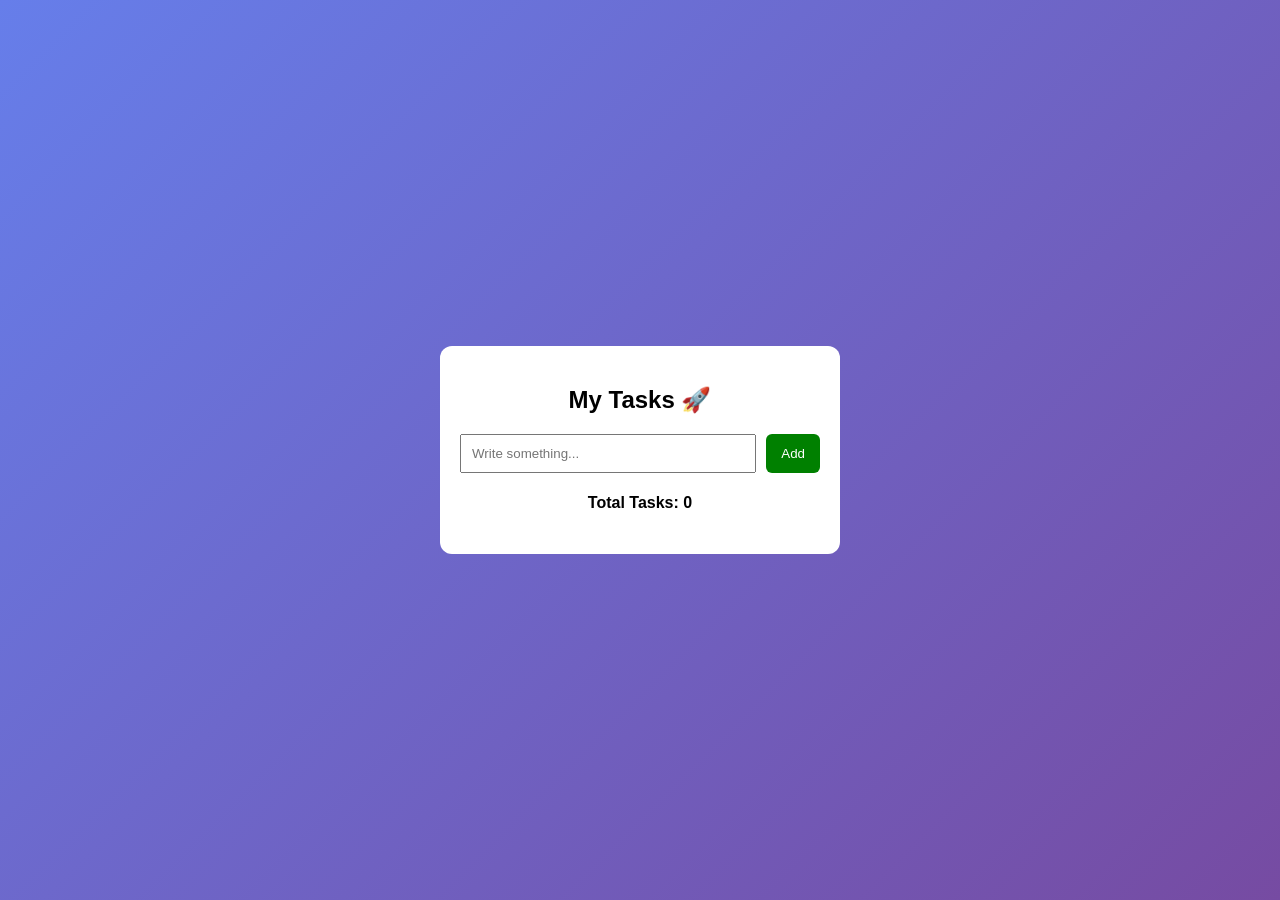
<file: fp.html>
<!DOCTYPE html>
<html>
<head>
  <title>Final Project</title>
  <link rel="stylesheet" href="fp.css">
</head>
<body>

<div class="container">
  <h2>My Tasks 🚀</h2>

  <div class="inputBox">
    <input type="text" id="taskInput" placeholder="Write something...">
    <button id="addBtn">Add</button>
  </div>

  <ul id="taskList"></ul>
</div>

<script src="fp.js"></script>
</body>
</html>
</file>
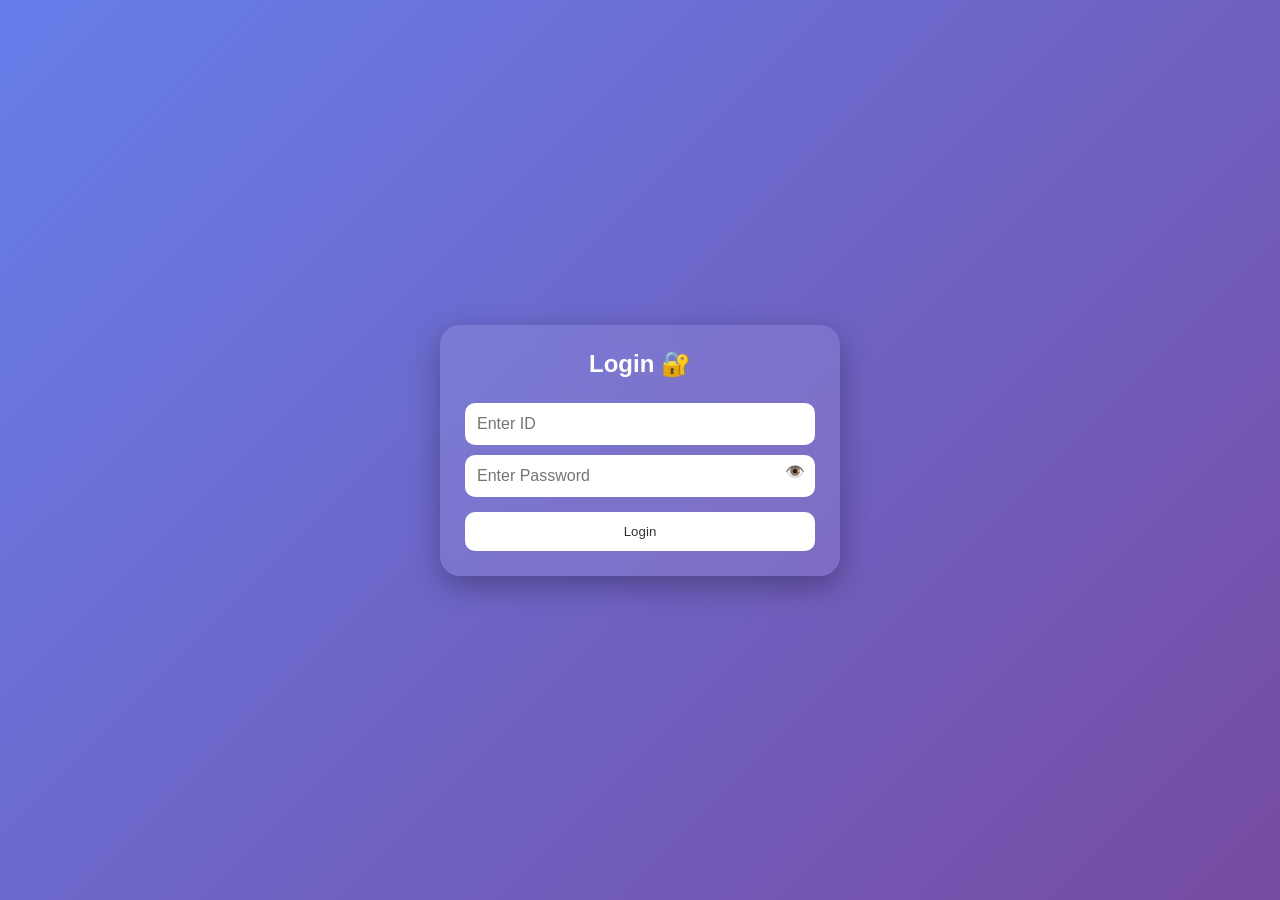
<file: lip.html>
<!DOCTYPE html>
<html>
<head>
  <title>Login Page</title>
  <link rel="stylesheet" href="lip.css">
</head>

<body>

<div class="container">

  <h2>Login 🔐</h2>

  <input type="text" id="userId" placeholder="Enter ID">
  
  <div class="pass-box">
    <input type="password" id="password" placeholder="Enter Password">
    <span id="toggle">👁️</span>
  </div>

  <button id="loginBtn">Login</button>

  <p id="msg"></p>

</div>

<script src="lip.js"></script>

</body>
</html>
</file>
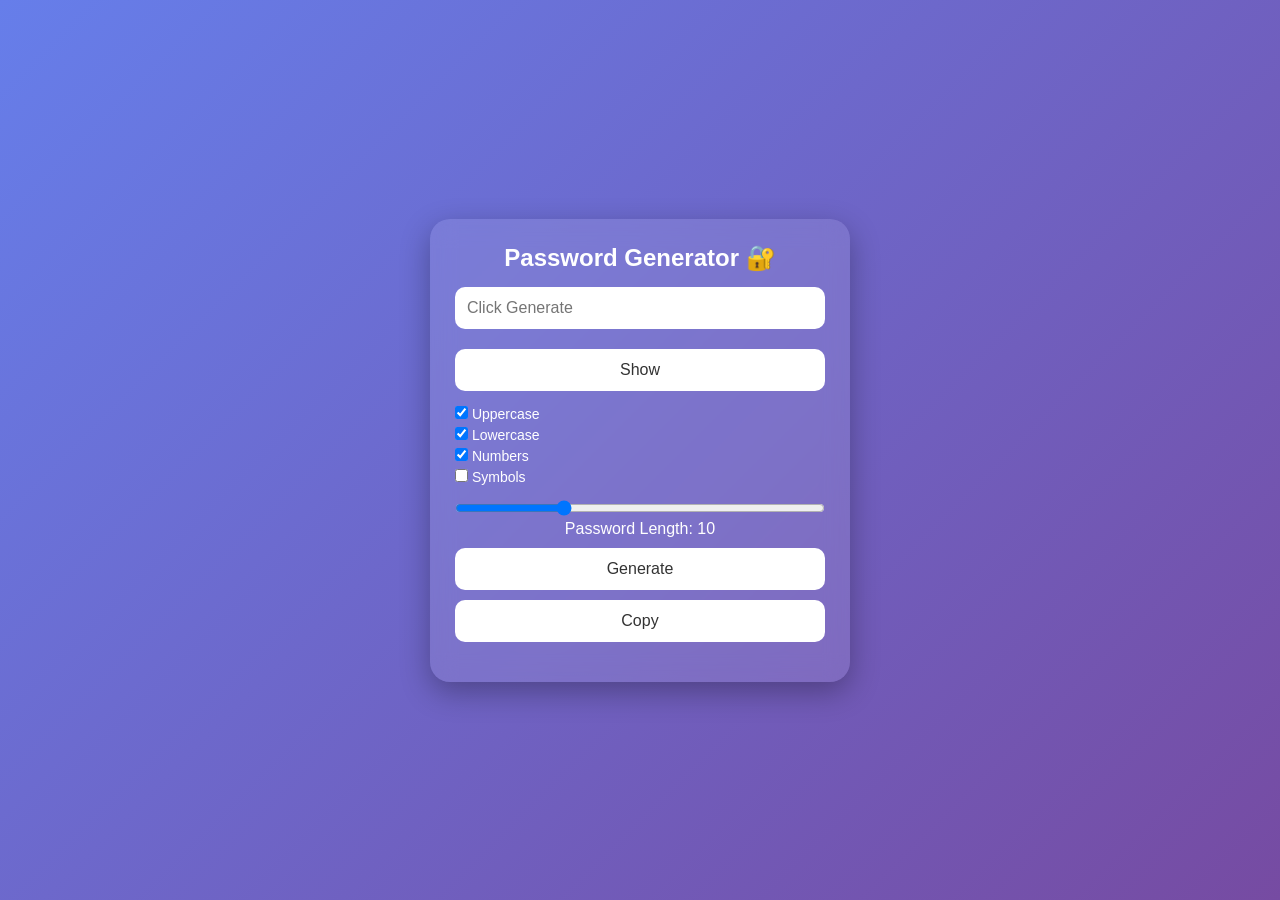
<file: pw.html>
<!DOCTYPE html>
<html>
<head>
  <title>Password Generator</title>
  <link rel="stylesheet" href="pw.css">
</head>

<body>

<div class="container">

  <h2>Password Generator 🔐</h2>

  <!-- password box -->
  <div class="pass-box">
    <input type="password" id="password" readonly placeholder="Click Generate">
    <button id="toggleBtn">Show</button>
  </div>

  <!-- options -->
  <div class="options">
    <label><input type="checkbox" id="uppercase" checked> Uppercase</label>
    <label><input type="checkbox" id="lowercase" checked> Lowercase</label>
    <label><input type="checkbox" id="numbers" checked> Numbers</label>
    <label><input type="checkbox" id="symbols"> Symbols</label>
  </div>

  <!-- length -->
  <input type="range" id="length" min="6" max="20" value="10">
  <p>Password Length: <span id="lenVal">10</span></p>

  <!-- buttons -->
  <button id="generateBtn">Generate</button>
  <button id="copyBtn">Copy</button>

  <!-- strength -->
  <div id="strength"></div>

  <!-- history -->
  <div id="historyBox"></div>

</div>

<script src="pw.js"></script>

</body>
</html>
</file>
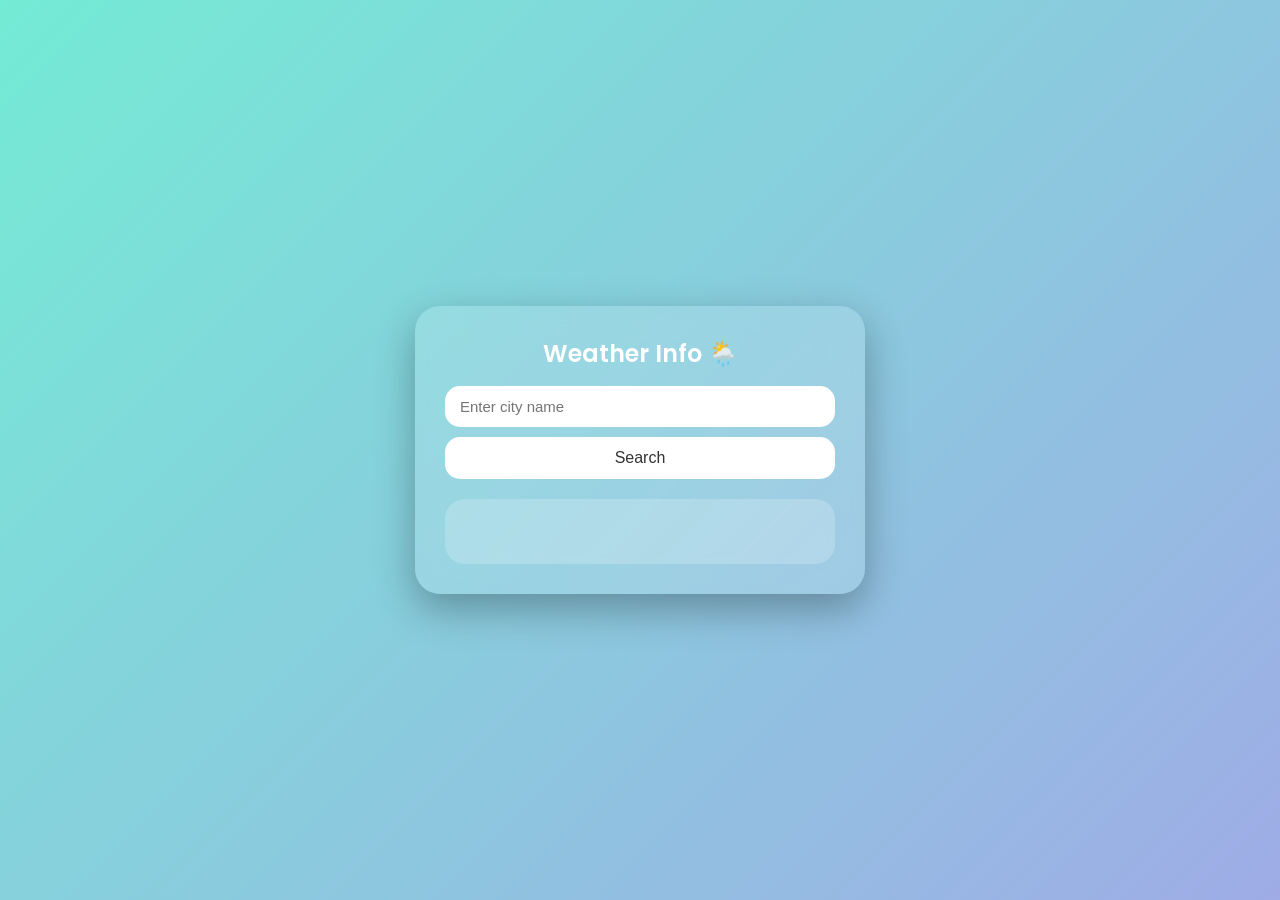
<file: wa.html>
<!DOCTYPE html>
<html>
<head>
  <title>Weather App</title>
  <meta name="viewport" content="width=device-width, initial-scale=1.0">
  <link rel="stylesheet" href="wa.css">
  <link id="weatherTheme" rel="stylesheet" href="">
</head>

<body>

<div class="scene">
    <div class="sun"></div>

    <div class="cloud cloud1"></div>
    <div class="cloud cloud2"></div>
    <div class="cloud cloud3"></div>

    <div class="rain">
        <div class="drop"></div>
        <div class="drop"></div>
        <div class="drop"></div>
        <div class="drop"></div>
        <div class="drop"></div>
        <div class="drop"></div>
        <div class="drop"></div>
        <div class="drop"></div>
    </div>

    <div class="ground"></div>
</div>

<div class="container">

    <h2>Weather Info 🌦️</h2>

    
    <div class="search-box">
        <input type="text" id="cityInput" placeholder="Enter city name">
        <div id="suggestions"></div>
    </div>

    <button id="searchBtn">Search</button>

    <div class="weather-card">
        <div class="temp" id="result"></div>
        <img id="icon">
        <div class="weather-type"></div>
        <div class="city"></div>
    </div>

</div>

<script src="wa.js"></script>

</body>
</html>
</file>
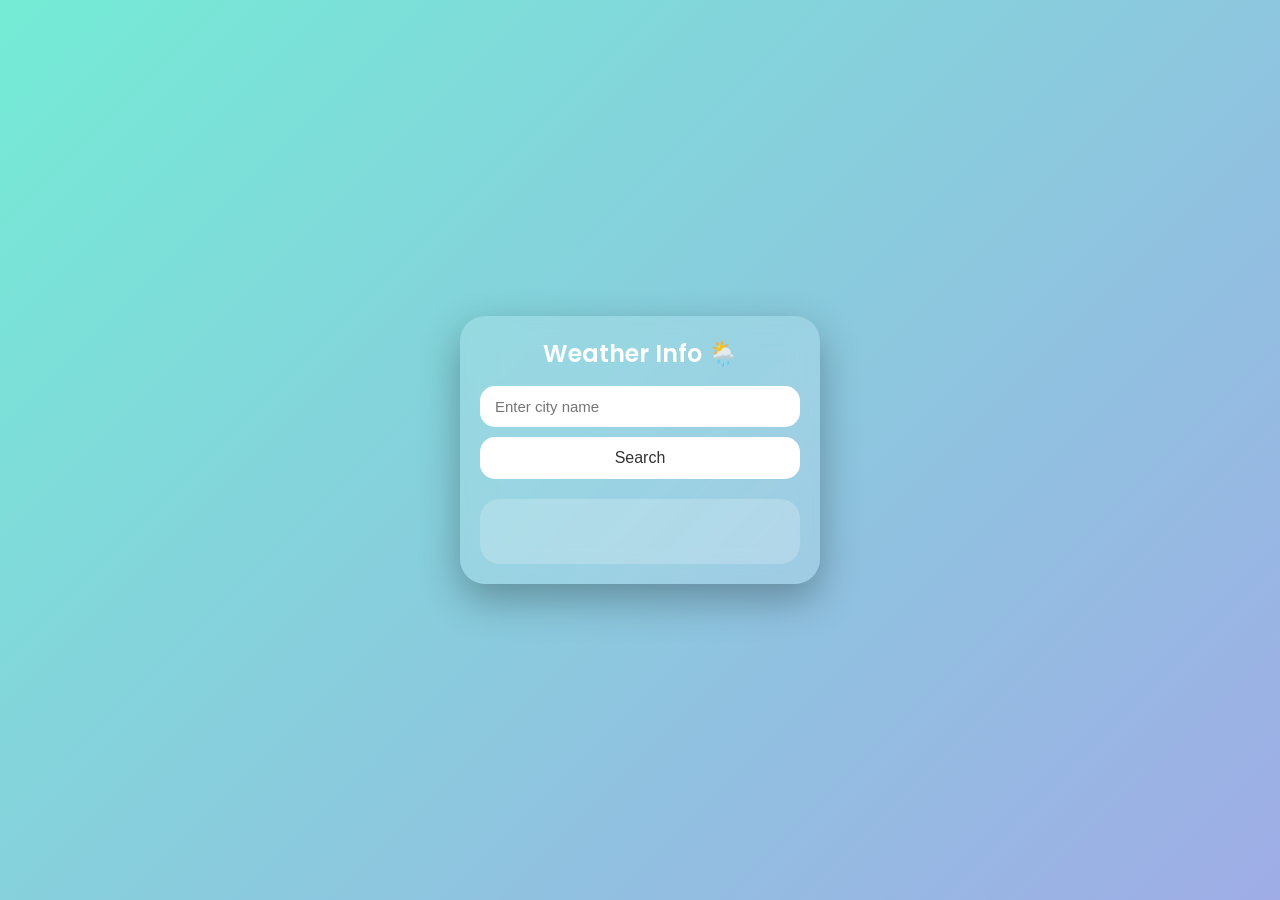
<file: Weather Info/wa.html>
<!DOCTYPE html>
<html>
<head>
  <title>Weather App</title>
  <link rel="stylesheet" href="wa.css">
  <link id="weatherTheme" rel="stylesheet" href="">
</head>

<body>

<div class="scene">
    <div class="sun"></div>

    <div class="cloud cloud1"></div>
    <div class="cloud cloud2"></div>
    <div class="cloud cloud3"></div>

    <div class="rain">
        <div class="drop"></div>
        <div class="drop"></div>
        <div class="drop"></div>
        <div class="drop"></div>
        <div class="drop"></div>
        <div class="drop"></div>
        <div class="drop"></div>
        <div class="drop"></div>
    </div>

    <div class="ground"></div>
</div>

<div class="container">

    <h2>Weather Info 🌦️</h2>

    
    <div class="search-box">
        <input type="text" id="cityInput" placeholder="Enter city name">
        <div id="suggestions"></div>
    </div>

    <button id="searchBtn">Search</button>

    <div class="weather-card">
        <div class="temp" id="result"></div>
        <img id="icon">
        <div class="weather-type"></div>
        <div class="city"></div>
    </div>

</div>

<script src="wa.js"></script>

</body>
</html>
</file>
<file: fp.css>
* {
  box-sizing: border-box;
}

body {
  font-family: Arial;
  background: linear-gradient(135deg, #667eea, #764ba2);
  display: flex;
  justify-content: center;
  align-items: center;
  min-height: 100vh;
  padding: 10px;
  margin: 0;
}

/* Main Box */
.container {
  background: white;
  padding: 20px;
  border-radius: 12px;
  width: 100%;
  max-width: 400px; /* Laptop এর জন্য control */
  text-align: center;
}

/* Input + Button */
.inputBox {
  display: flex;
  gap: 10px;
  flex-wrap: wrap; /* Mobile এ নিচে নামবে */
}

input {
  flex: 1;
  padding: 10px;
  min-width: 0;
}

button {
  padding: 10px 15px;
  background: green;
  color: white;
  border: none;
  border-radius: 6px;
  cursor: pointer;
  transition: 0.3s;
}

button:hover {
  background: darkgreen;
}

/* List */
li {
  background: #f2f2f2;
  margin-top: 10px;
  padding: 10px;
  border-radius: 6px;
  display: flex;
  justify-content: space-between;
  flex-wrap: wrap; /* Mobile এ break হবে */
}

/* 🔥 Tablet */
@media (max-width: 768px) {
  .container {
    max-width: 90%;
    padding: 15px;
  }
}

/* 🔥 Mobile */
@media (max-width: 480px) {
  .inputBox {
    flex-direction: column;
  }

  button {
    width: 100%;
  }

  li {
    flex-direction: column;
    gap: 5px;
    text-align: left;
  }
}
</file>
<file: lip.css>
/* reset */
*{
    margin:0;
    padding:0;
    box-sizing:border-box;
}

/* body */
body{
    font-family: Arial;
    min-height:100vh; /* height না, min-height */
    display:flex;
    justify-content:center;
    align-items:center;

    padding:15px; /* mobile এ gap রাখবে */

    background: linear-gradient(135deg,#667eea,#764ba2);
    color:#fff;
}

/* container */
.container{
    background: rgba(255,255,255,0.1);
    backdrop-filter: blur(12px);

    padding:25px;
    border-radius:20px;

    width:100%;
    max-width:400px; /* laptop/tablet control */

    text-align:center;
    box-shadow:0 10px 30px rgba(0,0,0,0.3);
}

h2{
    margin-bottom:15px;
}

/* input */
input{
    width:100%;
    padding:12px;
    margin-top:10px;

    border:none;
    border-radius:10px;
    outline:none;

    font-size:16px; /* mobile zoom issue fix */
}

/* password box */
.pass-box{
    position:relative;
}

.pass-box span{
    position:absolute;
    right:10px;
    top:50%;
    transform:translateY(-50%);
    cursor:pointer;
}

/* button */
button{
    margin-top:15px;
    padding:12px;
    width:100%;

    border:none;
    border-radius:10px;

    background:#fff;
    color:#333;

    cursor:pointer;
    transition: 0.3s;
}
</file>
<file: pw.css>
*{
    margin:0;
    padding:0;
    box-sizing:border-box;
}

body{
    font-family: Arial, sans-serif;
    min-height:100vh;
    display:flex;
    justify-content:center;
    align-items:center;

    padding:15px;

    background: linear-gradient(135deg,#667eea,#764ba2);
    color:#fff;
}

.container{
    background: rgba(255,255,255,0.1);
    backdrop-filter: blur(12px);

    padding:25px;
    border-radius:20px;

    width:100%;
    max-width:420px; /* control width */

    text-align:center;
    box-shadow:0 10px 30px rgba(0,0,0,0.3);
}

h2{
    margin-bottom:15px;
}

.pass-box{
    display:flex;
    gap:10px;
    flex-wrap:wrap;
}

.pass-box input{
    flex:1;
    min-width:0; 
    padding:12px;

    border:none;
    border-radius:10px;
    outline:none;

    cursor:not-allowed;
    font-size:16px;
}

.options{
    margin-top:15px;
    text-align:left;
    font-size:14px;
}

.options label{
    display:block;
    margin-bottom:5px;
}

input[type="range"]{
    width:100%;
    margin-top:10px;
}

button{
    margin-top:10px;
    padding:12px;
    width:100%;

    border:none;
    border-radius:10px;

    background:#fff;
    color:#333;

    cursor:pointer;
    transition:0.3s;
    font-size:16px;
}

button:hover{
    transform:scale(1.05);
    background:#e6e6e6;
}

/* strength */
#strength{
    margin-top:10px;
    font-weight:bold;
}

.weak{ color:red; }
.medium{ color:orange; }
.strong{ color:limegreen; }

/* history */
#historyBox{
    margin-top:15px;
    max-height:120px;
    overflow:auto;
    text-align:left;
    font-size:13px;
}

.history-item{
    padding:6px;
    border-bottom:1px solid rgba(255,255,255,0.2);
    cursor:pointer;
}

.history-item:hover{
    background: rgba(255,255,255,0.1);
}

/* 🔥 Tablet */
@media (max-width:768px){
    .container{
        max-width:90%;
        padding:20px;
    }
}

/* 🔥 Mobile */
@media (max-width:480px){

    .container{
        padding:18px;
        border-radius:15px;
    }

    h2{
        font-size:18px;
    }

    .pass-box{
        flex-direction:column; /* stack */
    }

    .options{
        font-size:13px;
    }

    input,
    button{
        font-size:14px;
        padding:10px;
    }

    #historyBox{
        max-height:100px;
    }
}
</file>
<file: wa.css>
@import url('https://fonts.googleapis.com/css2?family=Poppins:wght@300;400;600&display=swap');

*{
    margin: 0;
    padding: 0;
    box-sizing: border-box;
}

body{
    font-family: 'Poppins', sans-serif;
    background: transparent;
    display: flex;
    justify-content: center;
    align-items: center;
    min-height: 100vh;
    padding: 10px;
}

.scene{
    position: fixed;
    top: 0;
    left: 0;
    width: 100%;
    height: 100%;

    background: linear-gradient(135deg,#74ebd5,#9face6);

    z-index: -1;
}

.container{
    text-align: center;
    width: 100%;
    max-width: 400px;

    padding: 20px;
    border-radius: 25px;

    background: rgba(255,255,255,0.15);
    backdrop-filter: blur(15px);

    color: #fff;

    box-shadow: 0 15px 40px rgba(0,0,0,0.3);

    transition: 0.3s;
}

@media(min-width: 1024px){
    .container{
        max-width: 450px;
        padding: 30px;
    }
}

@media(min-width: 600px) and (max-width: 1023px){
    .container{
        max-width: 420px;
        padding: 25px;
    }
}

@media(max-width: 599px){
    .container{
        width: 100%;
        max-width: 95%;
        padding: 15px;
    }

    h2{
        font-size: 20px;
    }

    input, button{
        font-size: 14px;
        padding: 10px;
    }
}

.container h2{
    font-weight: 600;
    margin-bottom: 15px;
}

.search-box{
    position: relative;
}

input{
    width: 100%;
    padding: 12px 15px;
    border-radius: 15px;
    border: none;
    outline: none;
    font-size: 15px;
}

button{
    width: 100%;
    margin-top: 10px;

    padding: 12px;
    border-radius: 15px;
    border: none;

    background: #ffffff;
    color: #333;

    font-size: 16px;
    cursor: pointer;

    transition: 0.3s;
}

button:hover{
    transform: scale(1.05);
}

.weather-card{
    margin-top: 20px;
    padding: 15px;

    border-radius: 20px;
    background: rgba(255,255,255,0.2);

    text-align: center;
}

.temp{
    font-size: 40px;
    font-weight: 600;
}

@media(max-width: 500px){
    .temp{
        font-size: 32px;
    }
}

.weather-type{
    font-size: 18px;
    margin-top: 5px;
}

#icon{
    width: 80px;
    margin-top: 10px;
}

@media(max-width: 500px){
    #icon{
        width: 60px;
    }
}

.city{
    margin-top: 10px;
    font-size: 18px;
}

#suggestions{
    position: absolute;
    width: 100%;
    background: #fff;
    border-radius: 15px;
    margin-top: 5px;
    max-height: 150px;
    overflow-y: auto;

    color: #000;
}

.suggestion-item{
    padding: 10px;
    cursor: pointer;
}

.suggestion-item:hover{
    background: #eee;
}

.suggestion-item.active{
    background: #d0e6ff;
}

body.night .scene{
    background: linear-gradient(135deg,#0f2027,#203a43,#2c5364);
}

body.night .container{
    background: rgba(0,0,0,0.4);
}
</file>
<file: Weather Info/wa.css>
@import url('https://fonts.googleapis.com/css2?family=Poppins:wght@300;400;600&display=swap');

*{
    margin: 0;
    padding: 0;
    box-sizing: border-box;
}

body{
    font-family: 'Poppins', sans-serif;
    background: transparent;
    display: flex;
    justify-content: center;
    align-items: center;
    height: 100vh;
}

.scene{
    position: fixed;
    top: 0;
    left: 0;
    width: 100%;
    height: 100%;

    background: linear-gradient(135deg,#74ebd5,#9face6);

    z-index: -1;
}

.container{
    text-align: center;
    width: 95%;
    max-width: 360px;

    padding: 20px;
    border-radius: 25px;

    background: rgba(255,255,255,0.15);
    backdrop-filter: blur(15px);

    color: #fff;

    box-shadow: 0 15px 40px rgba(0,0,0,0.3);

    transition: 0.3s;
}

.container h2{
    font-weight: 600;
    margin-bottom: 15px;
}

.search-box{
    position: relative;
}

input{
    width: 100%;
    padding: 12px 15px;
    border-radius: 15px;
    border: none;
    outline: none;
    font-size: 15px;
}

button{
    width: 100%;
    margin-top: 10px;

    padding: 12px;
    border-radius: 15px;
    border: none;

    background: #ffffff;
    color: #333;

    font-size: 16px;
    cursor: pointer;

    transition: 0.3s;
}

button:hover{
    transform: scale(1.05);
}

.weather-card{
    margin-top: 20px;
    padding: 15px;

    border-radius: 20px;
    background: rgba(255,255,255,0.2);

    text-align: center;
}

.temp{
    font-size: 40px;
    font-weight: 600;
}

.weather-type{
    font-size: 18px;
    margin-top: 5px;
}

#icon{
    width: 80px;
    margin-top: 10px;
}

.city{
    margin-top: 10px;
    font-size: 18px;
}

#suggestions{
    position: absolute;
    width: 100%;
    background: #fff;
    border-radius: 15px;
    margin-top: 5px;
    max-height: 150px;
    overflow-y: auto;

    color: #000;
}

.suggestion-item{
    padding: 10px;
    cursor: pointer;
}

.suggestion-item:hover{
    background: #eee;
}

.suggestion-item.active{
    background: #d0e6ff;
}

body.night .scene{
    background: linear-gradient(135deg,#0f2027,#203a43,#2c5364);
}

body.night .container{
    background: rgba(0,0,0,0.4);
}

@media(max-width: 400px){
    .container{
        padding: 15px;
    }
}
</file>
